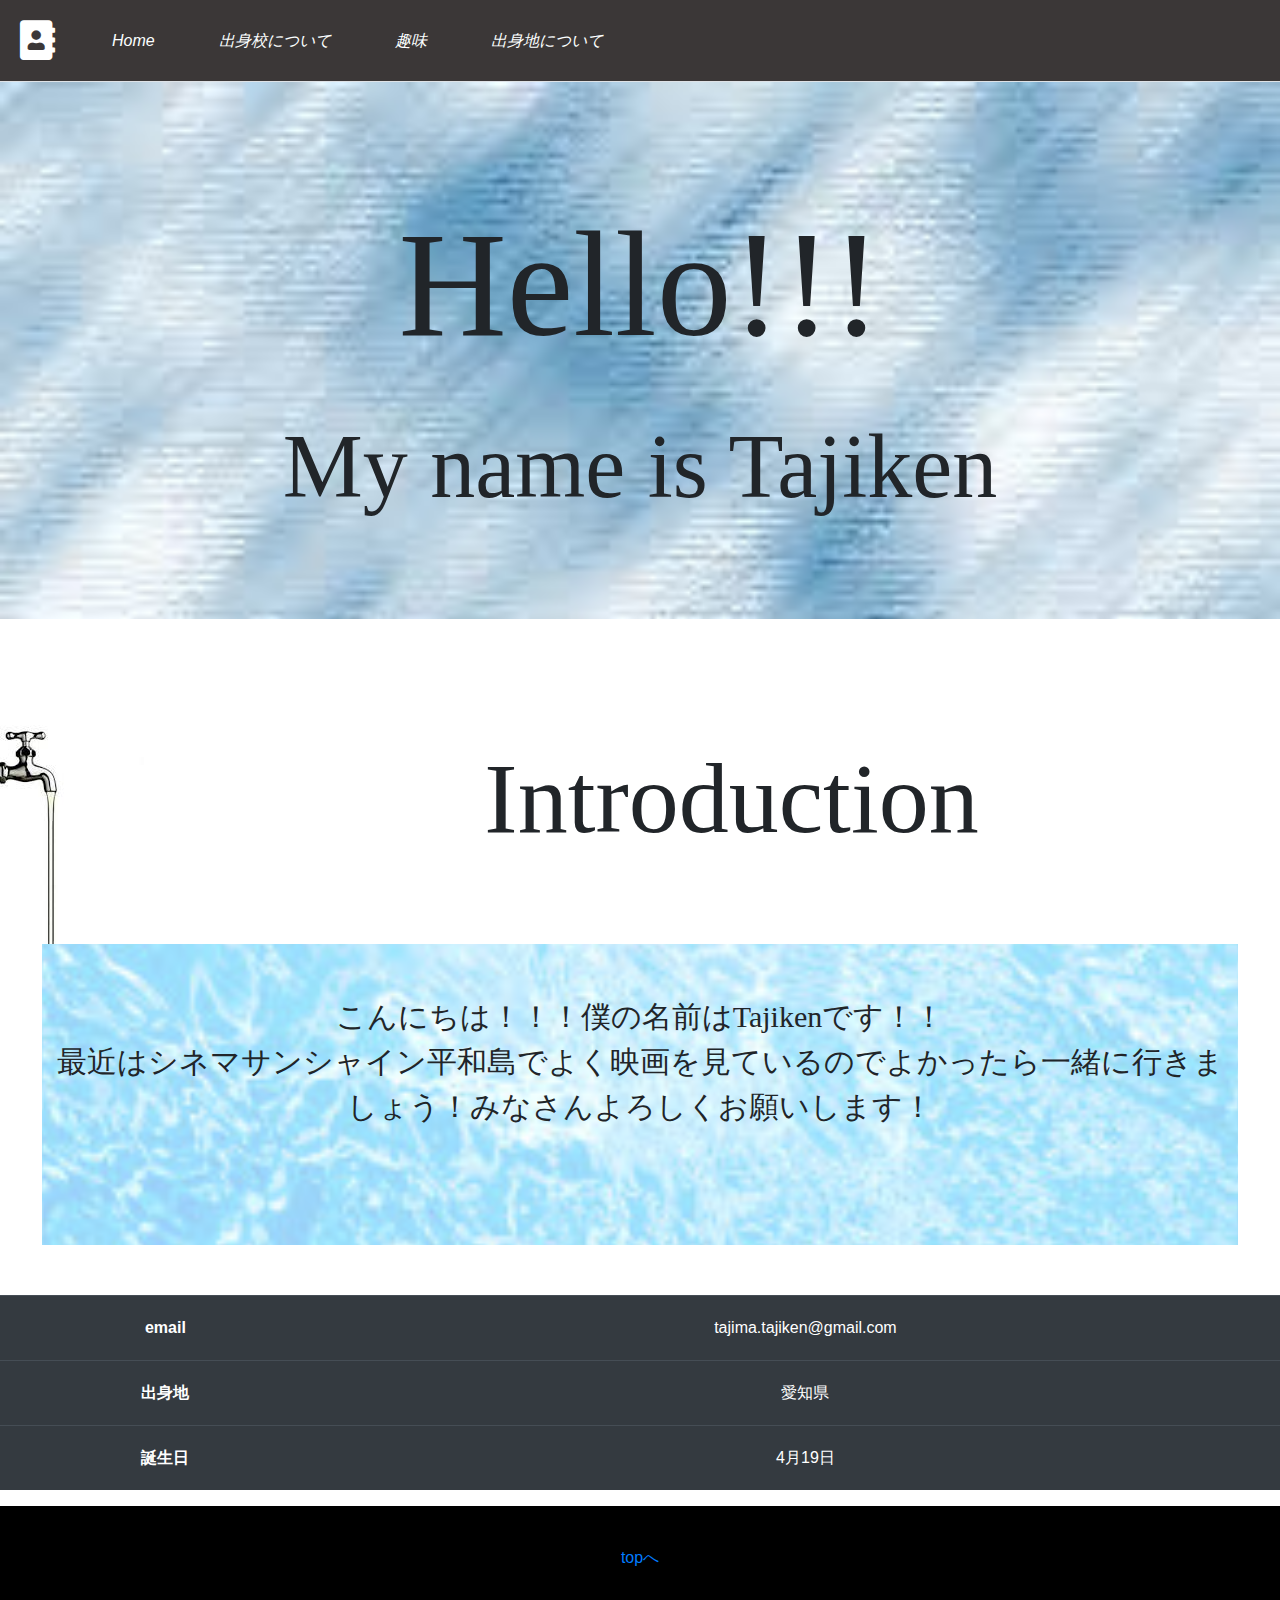
<file: index.html>
<!DOCTYPE html>
<html lang="en">
<head>
    <meta charset="UTF-8">
    <meta name="viewport" content="width=device-width, initial-scale=1.0">
    <meta http-equiv="X-UA-Compatible" content="ie=edge">
    <link rel="stylesheet" href="https://stackpath.bootstrapcdn.com/bootstrap/4.3.1/css/bootstrap.min.css" integrity="sha384-ggOyR0iXCbMQv3Xipma34MD+dH/1fQ784/j6cY/iJTQUOhcWr7x9JvoRxT2MZw1T" crossorigin="anonymous">
    <link rel="stylesheet" href="index.css">
    <script src="https://code.jquery.com/jquery-3.3.1.slim.min.js" integrity="sha384-q8i/X+965DzO0rT7abK41JStQIAqVgRVzpbzo5smXKp4YfRvH+8abtTE1Pi6jizo" crossorigin="anonymous"></script>
    <script src="https://cdnjs.cloudflare.com/ajax/libs/popper.js/1.14.7/umd/popper.min.js" integrity="sha384-UO2eT0CpHqdSJQ6hJty5KVphtPhzWj9WO1clHTMGa3JDZwrnQq4sF86dIHNDz0W1" crossorigin="anonymous"></script>
    <script src="https://stackpath.bootstrapcdn.com/bootstrap/4.3.1/js/bootstrap.min.js" integrity="sha384-JjSmVgyd0p3pXB1rRibZUAYoIIy6OrQ6VrjIEaFf/nJGzIxFDsf4x0xIM+B07jRM" crossorigin="anonymous"></script>
    <title>My homepage</title>
    	
<link rel="stylesheet" href="https://use.fontawesome.com/releases/v5.6.3/css/all.css">
</head>
<body>
    <div class="header">
        <ul class="nav nav-tabs" id="myTab" role="tablist">
            <li class="fas fa-address-book" style="color:white; font-size:40px; margin-right:10px;"></li>
            <li class="nav-item">
                <a class="nav-link" id="home-tab" href="index.html">Home</a>
            </li>
            <li class="nav-item">
                <a class="nav-link" id="school-tab" href="school.html">出身校について</a>
            </li>
            <li class="nav-item">
                <a class="nav-link" id="hobby-tab" href="hobby.html">趣味</a>
            </li>
            <li class="nav-item">
                <a class="nav-link" id="aichi-tab" href="nagoya.html">出身地について</a>
            </li>
        </ul>
        <div class="tab-content" id="myTabContent">
            <div class="tab-pane fade show active" id="home" role="tabpanel" aria-labelledby="home-tab">
                
            </div>
            <div class="tab-pane fade" id="profile" role="tabpanel" aria-labelledby="profile-tab">
                
            </div>
            <div class="tab-pane fade" id="contact" role="tabpanel" aria-labelledby="contact-tab">
                
            </div>
        </div>
    </div>

    <div class="main">
        <div class="contain">
            <p>Hello!!!</p>
            <h2>My name is Tajiken</h2>
        </div>

        <div class="introduce">
            <div class="water">
                <img src="image/background3.jpeg" alt="">
            </div>
            <div class="sign">
                <h1>Introduction</h1>
            </div>
        </div>

        <div class="statement" style="margin-bottom:50px;">
            <p>こんにちは！！！僕の名前はTajikenです！！<br>
                最近はシネマサンシャイン平和島でよく映画を見ているのでよかったら一緒に行きましょう！みなさんよろしくお願いします！<br>
                
            </p>
        </div>

        <div class="tables">
            <table class="table table-dark">
                <tbody>
                    <tr>
                        <th scope="row">email</th>
                        <td>tajima.tajiken@gmail.com</td>
                    </tr>
                    <tr>
                        <th scope="row">出身地</th>
                        <td>愛知県</td>
                    </tr>
                    <tr>
                        <th scope="row">誕生日</th>
                        <td>4月19日</td>
                    </tr>
                </tbody>
            </table>
        </div>
    </div>

    <div class="footer">
        <a href="index.html">topへ</a>
    </div>

</body>
</html>
</file>
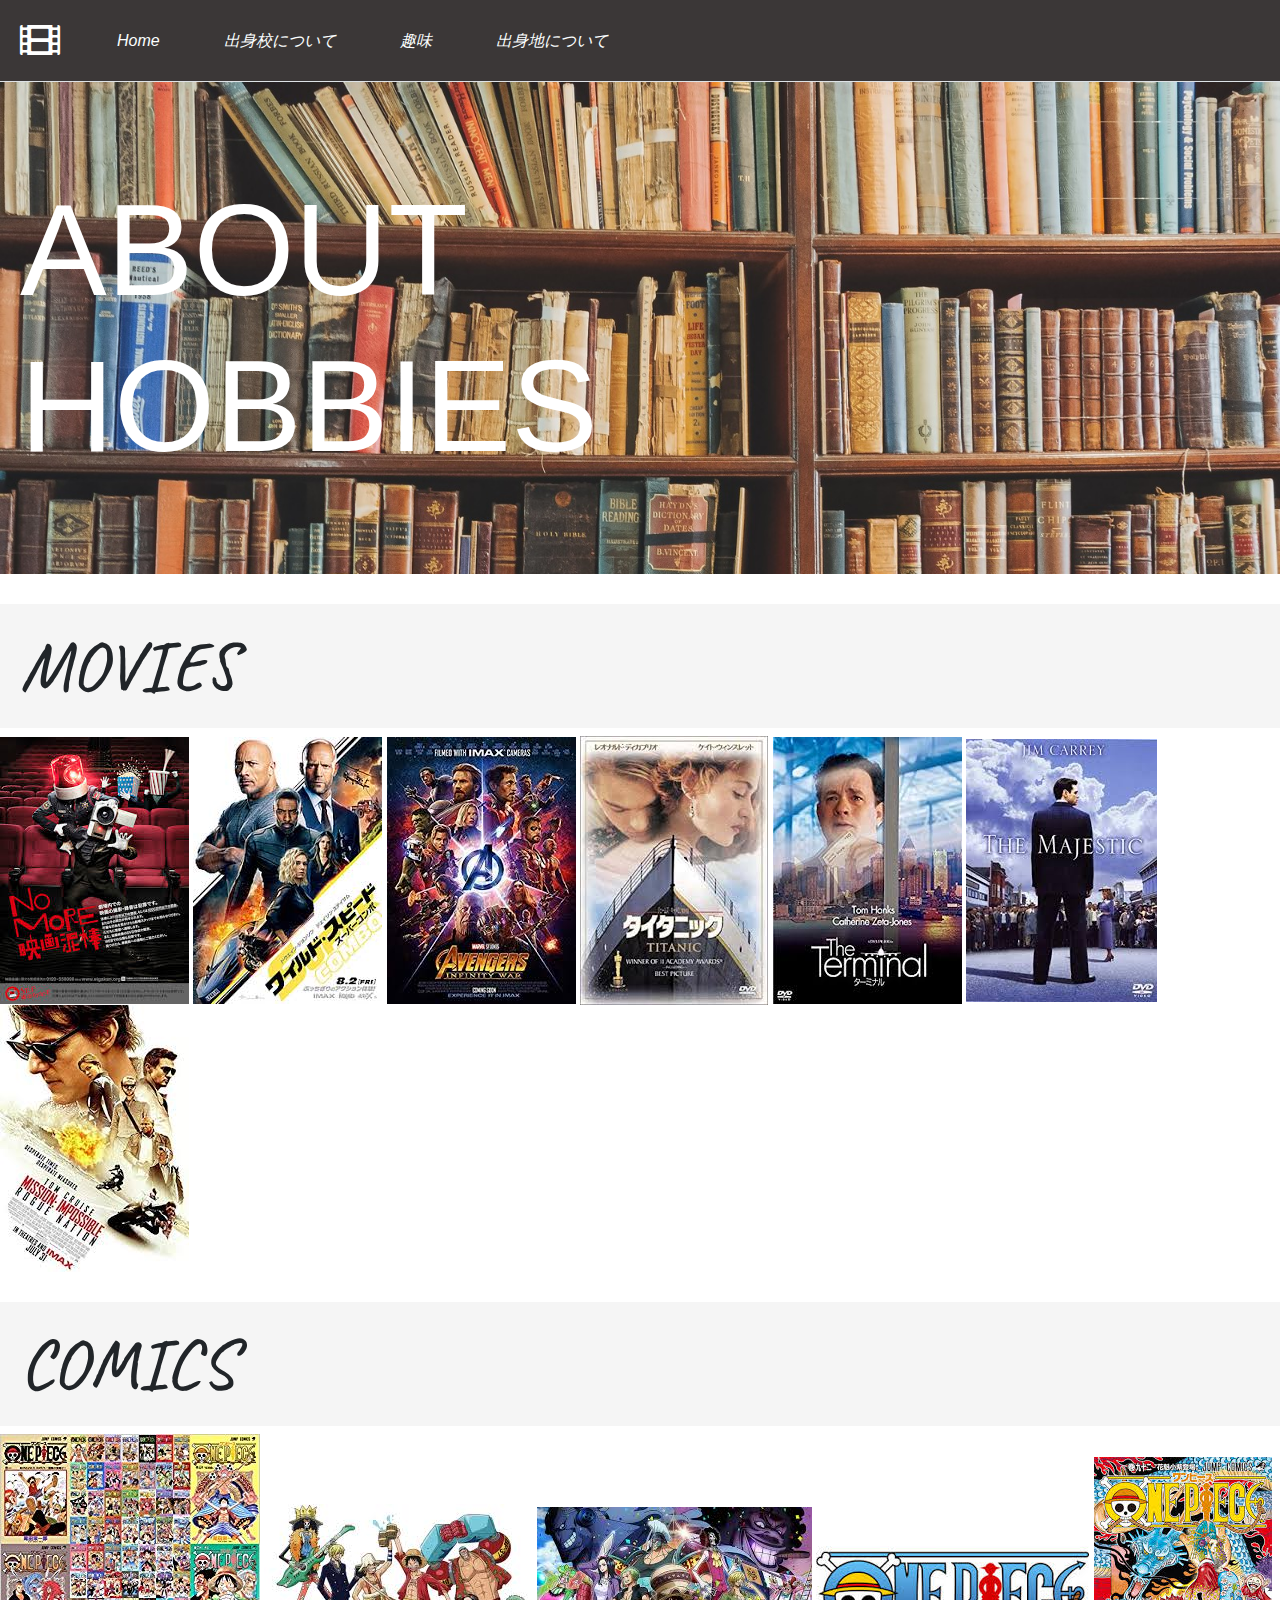
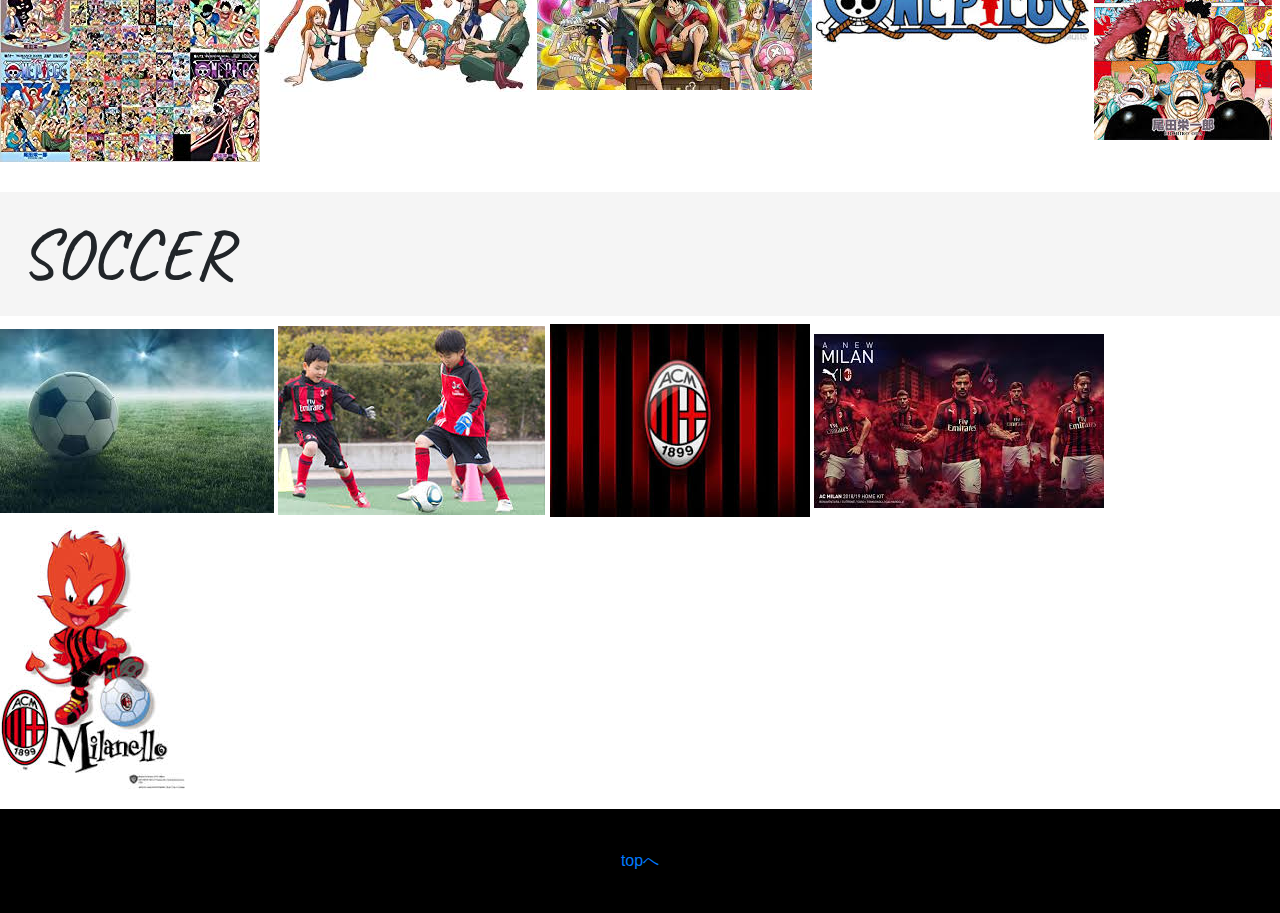
<file: hobby.html>
<!DOCTYPE html>
<html lang="en">
<head>
    <meta charset="UTF-8">
    <meta name="viewport" content="width=device-width, initial-scale=1.0">
    <meta http-equiv="X-UA-Compatible" content="ie=edge">
    <link rel="stylesheet" href="https://stackpath.bootstrapcdn.com/bootstrap/4.3.1/css/bootstrap.min.css" integrity="sha384-ggOyR0iXCbMQv3Xipma34MD+dH/1fQ784/j6cY/iJTQUOhcWr7x9JvoRxT2MZw1T" crossorigin="anonymous">
    <link rel="stylesheet" href="hobby.css">
    	
<link rel="stylesheet" href="https://use.fontawesome.com/releases/v5.6.3/css/all.css">

    <link href="https://fonts.googleapis.com/css?family=Caveat" rel="stylesheet">

    <script src="https://code.jquery.com/jquery-3.3.1.slim.min.js" integrity="sha384-q8i/X+965DzO0rT7abK41JStQIAqVgRVzpbzo5smXKp4YfRvH+8abtTE1Pi6jizo" crossorigin="anonymous"></script>
    <script src="https://cdnjs.cloudflare.com/ajax/libs/popper.js/1.14.7/umd/popper.min.js" integrity="sha384-UO2eT0CpHqdSJQ6hJty5KVphtPhzWj9WO1clHTMGa3JDZwrnQq4sF86dIHNDz0W1" crossorigin="anonymous"></script>
    <script src="https://stackpath.bootstrapcdn.com/bootstrap/4.3.1/js/bootstrap.min.js" integrity="sha384-JjSmVgyd0p3pXB1rRibZUAYoIIy6OrQ6VrjIEaFf/nJGzIxFDsf4x0xIM+B07jRM" crossorigin="anonymous"></script>
    <title>My homepage</title>
</head>
<body>
    <div class="header">
        <ul class="nav nav-tabs" id="myTab" role="tablist">
            <li class="fas fa-film" style="color:white;font-size:40px;margin-right:10px;"></li>
            <li class="nav-item">
                <a class="nav-link" id="home-tab" href="index.html">Home</a>
            </li>
            <li class="nav-item">
                <a class="nav-link" id="school-tab" href="school.html">出身校について</a>
            </li>
            <li class="nav-item">
                <a class="nav-link" id="hobby-tab" href="hobby.html">趣味</a>
            </li>
            <li class="nav-item">
                <a class="nav-link" id="aichi-tab" href="nagoya.html">出身地について</a>
            </li>
        </ul>
        <div class="tab-content" id="myTabContent">
            <div class="tab-pane fade show active" id="home" role="tabpanel" aria-labelledby="home-tab">
                
            </div>
            <div class="tab-pane fade" id="profile" role="tabpanel" aria-labelledby="profile-tab">
                
            </div>
            <div class="tab-pane fade" id="contact" role="tabpanel" aria-labelledby="contact-tab">
                
            </div>
        </div>
    </div>

    <div class="main">
        <div class="contain">
            <h1>ABOUT<br>HOBBIES</h1>
        </div>

        <div class="movies">
            <div class="movie-title">
                <h1>MOVIES</h1>
            </div>

            <div class="movie-contents">
                <img src="image/movie1.jpeg" alt="movie">
                <img src="image/movie2.jpeg" alt="movie">
                <img src="image/movie3.jpeg" alt="movie">
                <img src="image/movie4.jpeg" alt="movie">
                <img src="image/movie5.jpeg" alt="movie">
                <img src="image/movie6.jpeg" alt="movie">
                <img src="image/movie7.jpeg" alt="movie">
            </div>
        </div>

        <div class="comics">
            <div class="comic-title">
                <h1>COMICS</h1>
            </div>

            <div class="comic-contents">
                <img src="image/comic1.jpg" alt="">
                <img src="image/comic2.jpeg" alt="">
                <img src="image/comic3.jpeg" alt="">
                <img src="image/comic4.jpeg" alt="">
                <img src="image/comic5.jpeg" alt="">
            </div>
        </div>

        <div class="soccer">
            <div class="soccer-title">
                <h1>SOCCER</h1>
            </div>

            <div class="soccer-contents">
                <img src="image/soccer.jpeg" alt="">
                <img src="image/soccer2.jpeg" alt="">
                <img src="image/soccer3.jpeg" alt="">
                <img src="image/soccer4.jpeg" alt="">
                <img src="image/soccer5.jpeg" alt="">
            </div>
        </div>
    </div>

    <div class="footer">
        <a href="hobby.html">topへ</a>
    </div>
</body>
</html>
</file>
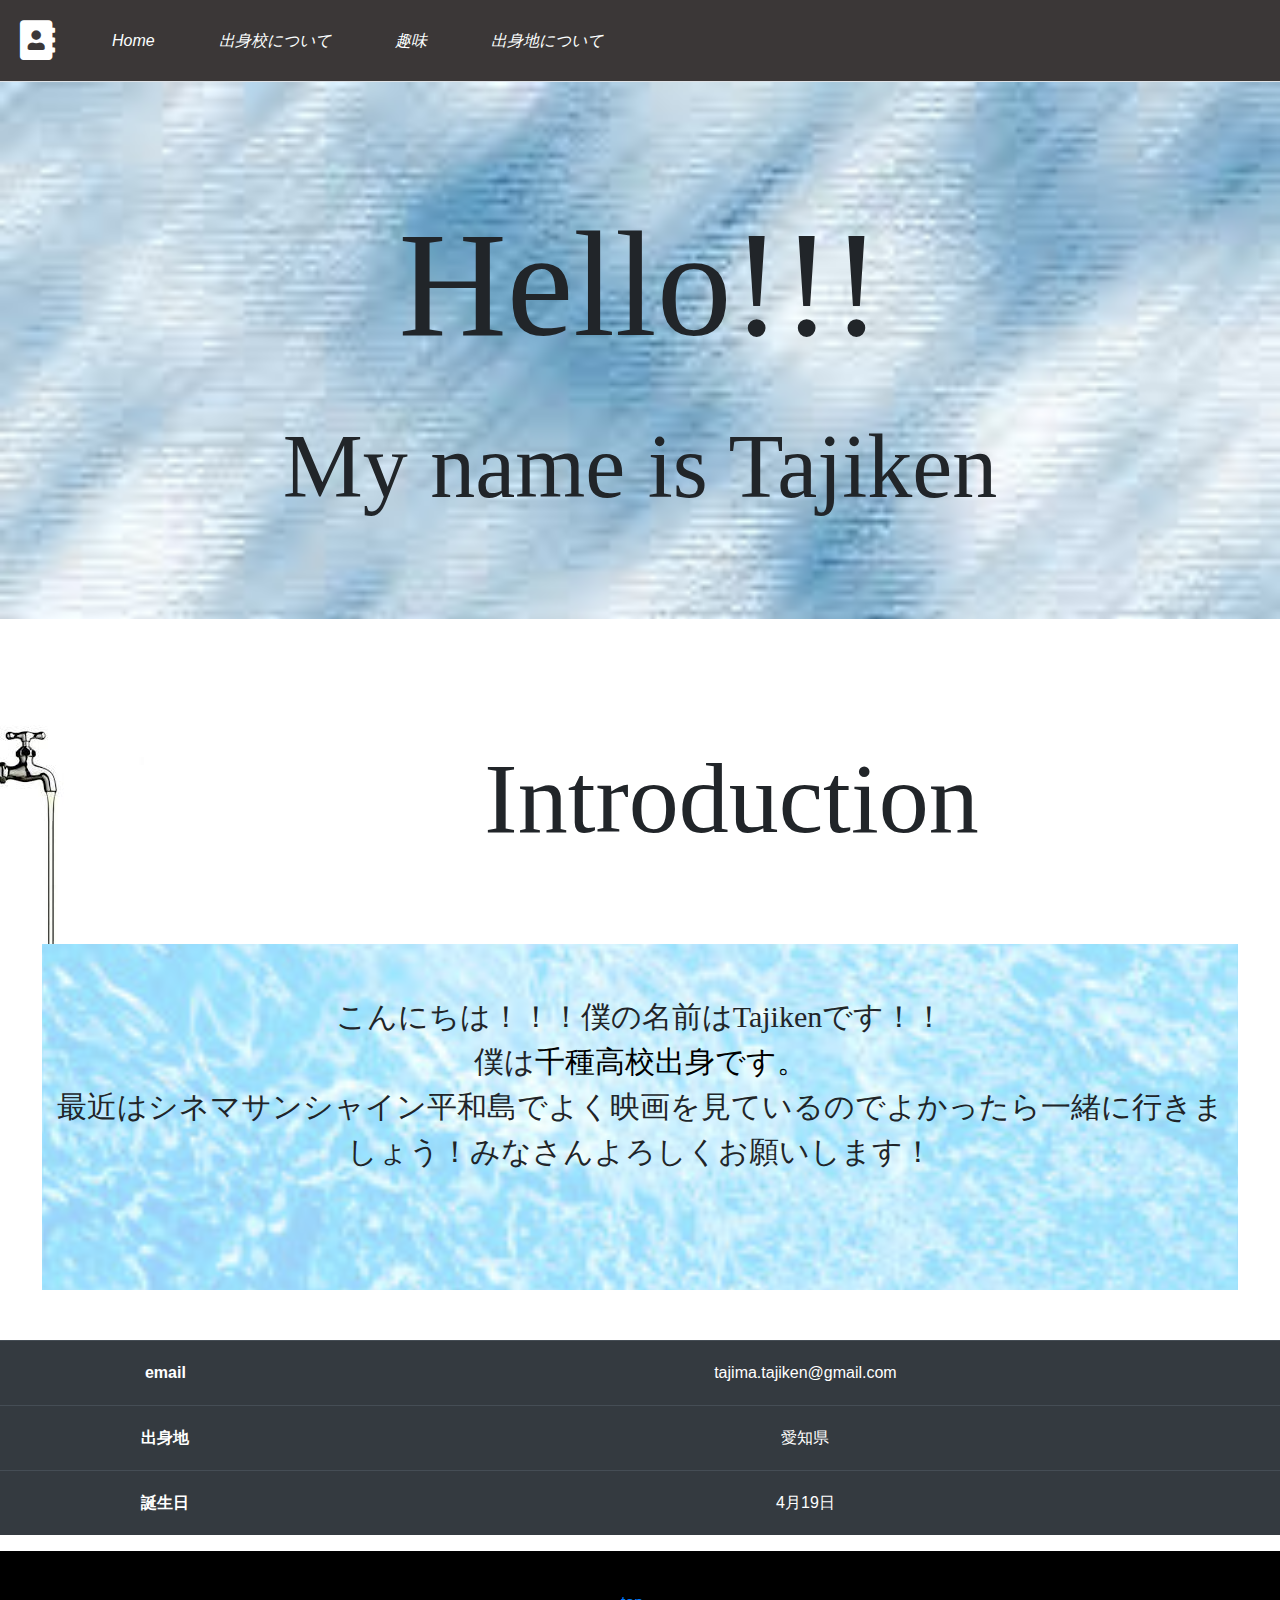
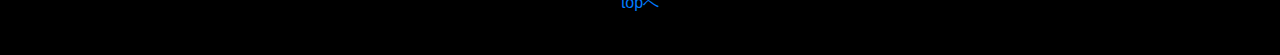
<file: myhomepage.html>
<!DOCTYPE html>
<html lang="en">
<head>
    <meta charset="UTF-8">
    <meta name="viewport" content="width=device-width, initial-scale=1.0">
    <meta http-equiv="X-UA-Compatible" content="ie=edge">
    <link rel="stylesheet" href="https://stackpath.bootstrapcdn.com/bootstrap/4.3.1/css/bootstrap.min.css" integrity="sha384-ggOyR0iXCbMQv3Xipma34MD+dH/1fQ784/j6cY/iJTQUOhcWr7x9JvoRxT2MZw1T" crossorigin="anonymous">
    <link rel="stylesheet" href="myhomepage.css">
    <script src="https://code.jquery.com/jquery-3.3.1.slim.min.js" integrity="sha384-q8i/X+965DzO0rT7abK41JStQIAqVgRVzpbzo5smXKp4YfRvH+8abtTE1Pi6jizo" crossorigin="anonymous"></script>
    <script src="https://cdnjs.cloudflare.com/ajax/libs/popper.js/1.14.7/umd/popper.min.js" integrity="sha384-UO2eT0CpHqdSJQ6hJty5KVphtPhzWj9WO1clHTMGa3JDZwrnQq4sF86dIHNDz0W1" crossorigin="anonymous"></script>
    <script src="https://stackpath.bootstrapcdn.com/bootstrap/4.3.1/js/bootstrap.min.js" integrity="sha384-JjSmVgyd0p3pXB1rRibZUAYoIIy6OrQ6VrjIEaFf/nJGzIxFDsf4x0xIM+B07jRM" crossorigin="anonymous"></script>
    <title>My homepage</title>
    	
<link rel="stylesheet" href="https://use.fontawesome.com/releases/v5.6.3/css/all.css">
</head>
<body>
    <div class="header">
        <ul class="nav nav-tabs" id="myTab" role="tablist">
            <li class="fas fa-address-book" style="color:white; font-size:40px; margin-right:10px;"></li>
            <li class="nav-item">
                <a class="nav-link" id="home-tab" href="myhomepage.html">Home</a>
            </li>
            <li class="nav-item">
                <a class="nav-link" id="school-tab" href="school.html">出身校について</a>
            </li>
            <li class="nav-item">
                <a class="nav-link" id="hobby-tab" href="hobby.html">趣味</a>
            </li>
            <li class="nav-item">
                <a class="nav-link" id="aichi-tab" href="nagoya.html">出身地について</a>
            </li>
        </ul>
        <div class="tab-content" id="myTabContent">
            <div class="tab-pane fade show active" id="home" role="tabpanel" aria-labelledby="home-tab">
                
            </div>
            <div class="tab-pane fade" id="profile" role="tabpanel" aria-labelledby="profile-tab">
                
            </div>
            <div class="tab-pane fade" id="contact" role="tabpanel" aria-labelledby="contact-tab">
                
            </div>
        </div>
    </div>

    <div class="main">
        <div class="contain">
            <p>Hello!!!</p>
            <h2>My name is Tajiken</h2>
        </div>

        <div class="introduce">
            <div class="water">
                <img src="image/background3.jpeg" alt="">
            </div>
            <div class="sign">
                <h1>Introduction</h1>
            </div>
        </div>

        <div class="statement" style="margin-bottom:50px;">
            <p>こんにちは！！！僕の名前はTajikenです！！<br>
                僕は<a href="https://www.minkou.jp/hischool/school/92/">千種高校出身です。</a><br>
                最近はシネマサンシャイン平和島でよく映画を見ているのでよかったら一緒に行きましょう！みなさんよろしくお願いします！<br>
                
            </p>
        </div>

        <div class="tables">
            <table class="table table-dark">
                <tbody>
                    <tr>
                        <th scope="row">email</th>
                        <td>tajima.tajiken@gmail.com</td>
                    </tr>
                    <tr>
                        <th scope="row">出身地</th>
                        <td>愛知県</td>
                    </tr>
                    <tr>
                        <th scope="row">誕生日</th>
                        <td>4月19日</td>
                    </tr>
                </tbody>
            </table>
        </div>
    </div>

    <div class="footer">
        <a href="myhomepage.html">topへ</a>
    </div>

</body>
</html>
</file>
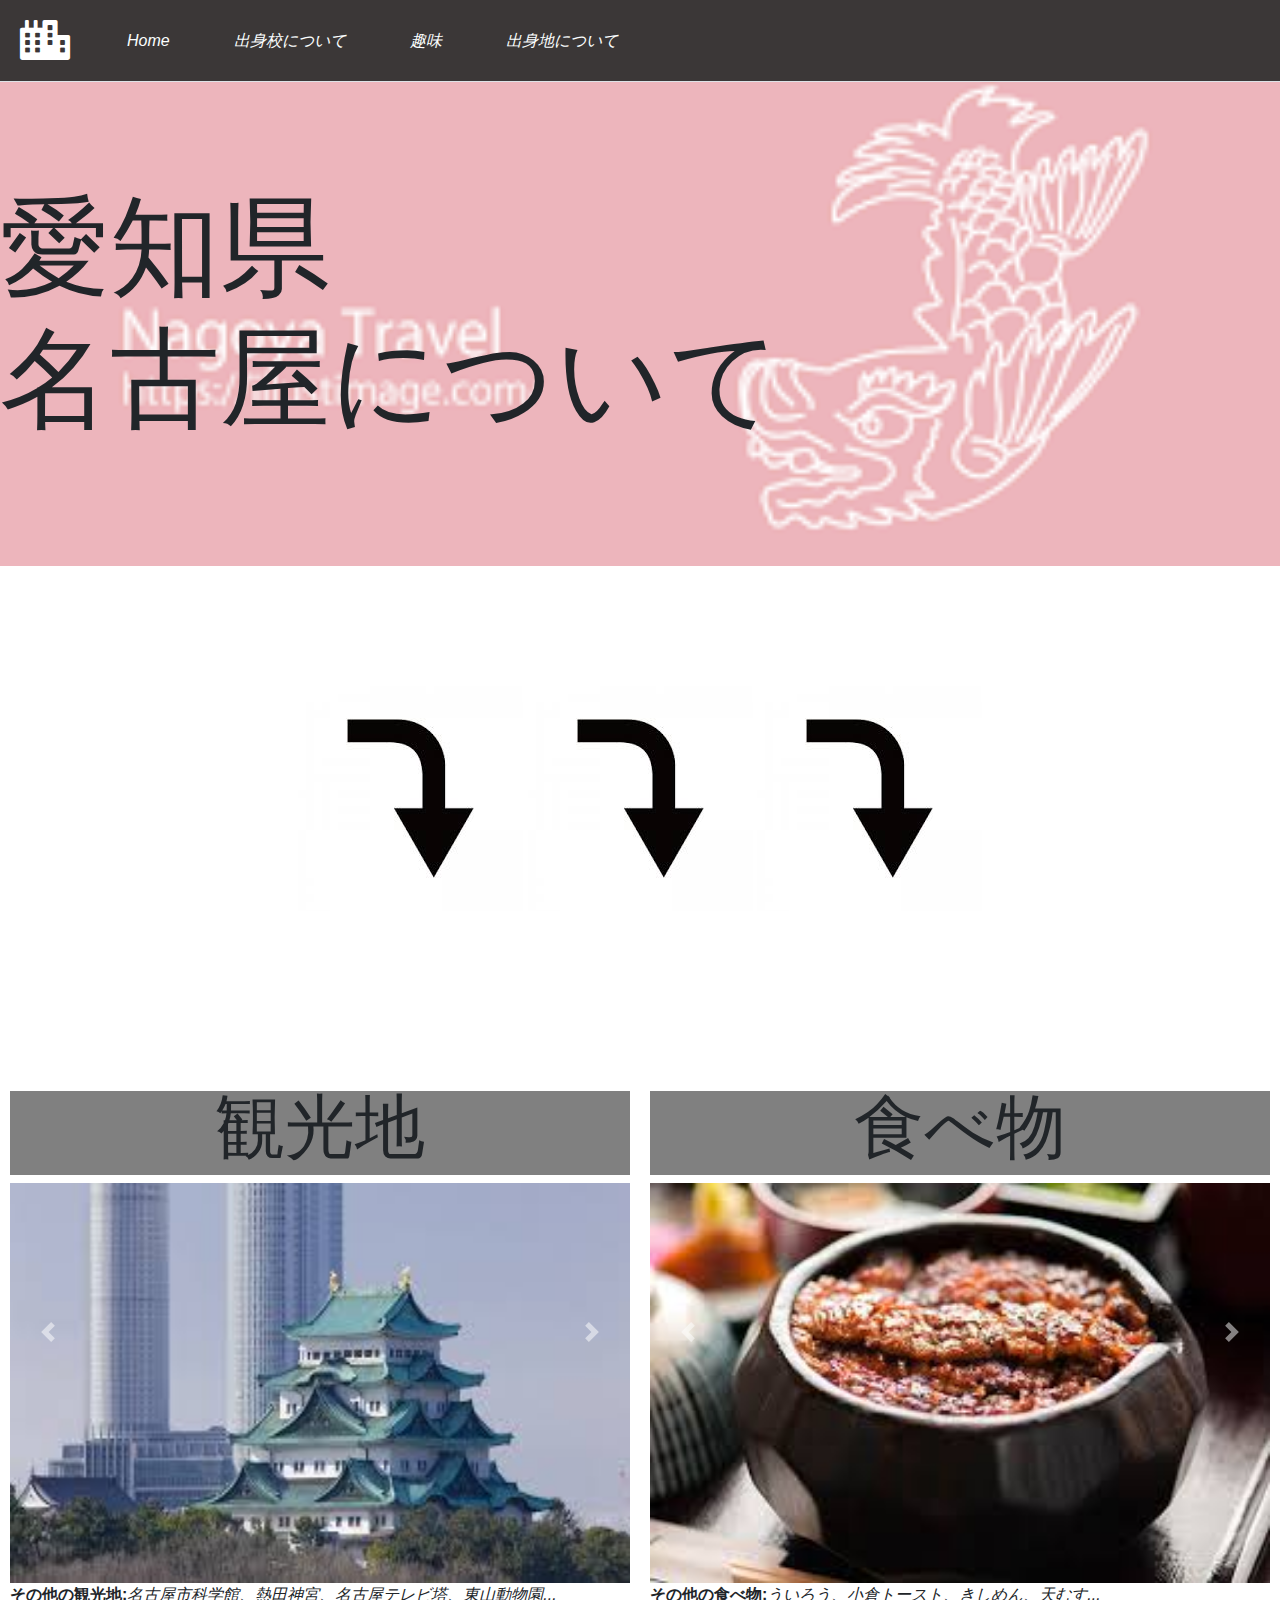
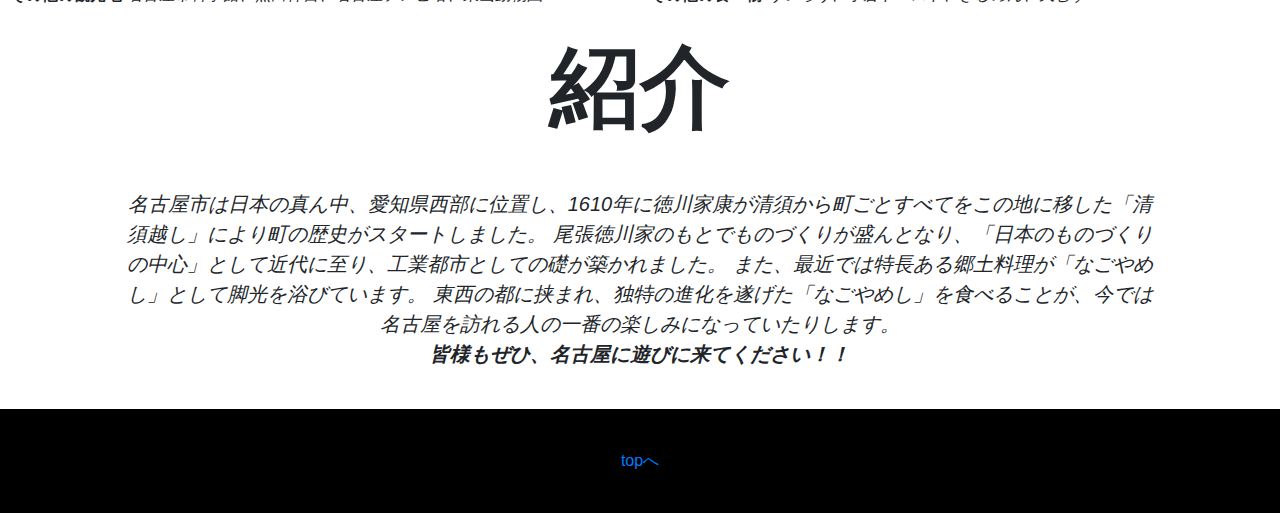
<file: nagoya.html>
<!DOCTYPE html>
<html lang="en">
<head>
    <meta charset="UTF-8">
    <meta name="viewport" content="width=device-width, initial-scale=1.0">
    <meta http-equiv="X-UA-Compatible" content="ie=edge">
    <link rel="stylesheet" href="https://stackpath.bootstrapcdn.com/bootstrap/4.3.1/css/bootstrap.min.css" integrity="sha384-ggOyR0iXCbMQv3Xipma34MD+dH/1fQ784/j6cY/iJTQUOhcWr7x9JvoRxT2MZw1T" crossorigin="anonymous">
    <link rel="stylesheet" href="nagoya.css">
	
    <link rel="stylesheet" href="https://use.fontawesome.com/releases/v5.6.3/css/all.css">
    <script src="https://code.jquery.com/jquery-3.3.1.slim.min.js" integrity="sha384-q8i/X+965DzO0rT7abK41JStQIAqVgRVzpbzo5smXKp4YfRvH+8abtTE1Pi6jizo" crossorigin="anonymous"></script>
    <script src="https://cdnjs.cloudflare.com/ajax/libs/popper.js/1.14.7/umd/popper.min.js" integrity="sha384-UO2eT0CpHqdSJQ6hJty5KVphtPhzWj9WO1clHTMGa3JDZwrnQq4sF86dIHNDz0W1" crossorigin="anonymous"></script>
    <script src="https://stackpath.bootstrapcdn.com/bootstrap/4.3.1/js/bootstrap.min.js" integrity="sha384-JjSmVgyd0p3pXB1rRibZUAYoIIy6OrQ6VrjIEaFf/nJGzIxFDsf4x0xIM+B07jRM" crossorigin="anonymous"></script>
    <title>My homepage</title>
</head>
<body>
    <div class="header">
        <ul class="nav nav-tabs" id="myTab" role="tablist">
                <li class="fas fa-city" style="color:white;margin-right:10px;font-size:40px;"></li>

            <li class="nav-item">
                <a class="nav-link" id="home-tab" href="index.html">Home</a>
            </li>
            <li class="nav-item">
                <a class="nav-link" id="school-tab" href="school.html">出身校について</a>
            </li>
            <li class="nav-item">
                <a class="nav-link" id="hobby-tab" href="hobby.html">趣味</a>
            </li>
            <li class="nav-item">
                <a class="nav-link" id="aichi-tab" href="nagoya.html">出身地について</a>
            </li>
        </ul>
        <div class="tab-content" id="myTabContent">
            <div class="tab-pane fade show active" id="home" role="tabpanel" aria-labelledby="home-tab">
                
            </div>
            <div class="tab-pane fade" id="profile" role="tabpanel" aria-labelledby="profile-tab">
                
            </div>
            <div class="tab-pane fade" id="contact" role="tabpanel" aria-labelledby="contact-tab">
                
            </div>
        </div>
    </div>

    <div class="main">
        <div class="contain">
            <h1>愛知県<br>名古屋について</h1>
        </div>

        <div class="cross">
            <img src="image/cross3.jpeg" alt="">
            <img src="image/cross3.jpeg" alt="">
            <img src="image/cross3.jpeg" alt="">
        </div>

        <div id="carouselExampleFade" class="carousel slide carousel-fade" data-ride="carousel">
            <div class="str">
                <h1>観光地</h1>
            </div>
            <div class="carousel-inner">
                <div class="carousel-item active">
                <img src="image/nagoya3.jpeg" class="d-block w-100" alt="...">
                </div>
                <div class="carousel-item">
                <img src="image/nagoya5.jpeg" class="d-block w-100" alt="...">
                </div>
                <div class="carousel-item">
                <img src="image/nagoya4.jpeg" class="d-block w-100" alt="...">
                </div>
            </div>
            <a class="carousel-control-prev" href="#carouselExampleFade" role="button" data-slide="prev">
                <span class="carousel-control-prev-icon" aria-hidden="true"></span>
                <span class="sr-only">Previous</span>
            </a>
            <a class="carousel-control-next" href="#carouselExampleFade" role="button" data-slide="next">
                <span class="carousel-control-next-icon" aria-hidden="true"></span>
                <span class="sr-only">Next</span>
            </a>
            <div class="detail">
                <p><strong>その他の観光地:</strong><em>名古屋市科学館、熱田神宮、名古屋テレビ塔、東山動物園...</em></p>
            </div>
        </div>

        <div id="carouselExampleInterval" class="carousel slide" data-ride="carousel">
            <div class="str">
                <h1>食べ物</h1>
            </div>
            <div class="carousel-inner">
                <div class="carousel-item active" data-interval="10000">
                    <img src="image/nagoya6.jpeg" class="d-block w-100" alt="...">
                </div>
                <div class="carousel-item" data-interval="2000">
                    <img src="image/nagoya7.jpeg" class="d-block w-100" alt="...">
                </div>
                <div class="carousel-item">
                    <img src="image/nagoya8.jpeg" class="d-block w-100" alt="...">
                </div>
                <div class="carousel-item">
                    <img src="image/nagoya9.jpeg" class="d-block w-100" alt="...">
                </div>
            </div>

            <a class="carousel-control-prev" href="#carouselExampleInterval" role="button" data-slide="prev">
                <span class="carousel-control-prev-icon" aria-hidden="true"></span>
                <span class="sr-only">Previous</span>
            </a>
            <a class="carousel-control-next" href="#carouselExampleInterval" role="button" data-slide="next">
                <span class="carousel-control-next-icon" aria-hidden="true"></span>
                <span class="sr-only">Next</span>
            </a>

            <div class="detail">
                <p><strong>その他の食べ物:</strong><em>ういろう、小倉トースト、きしめん、天むす...</em></p>
            </div>
        </div>
    </div>

    <div class="intro">
        <div class="char">
            <h3>紹介</h3>
        </div>

        <div class="contents">
            <em>名古屋市は日本の真ん中、愛知県西部に位置し、1610年に徳川家康が清須から町ごとすべてをこの地に移した「清須越し」により町の歴史がスタートしました。
                尾張徳川家のもとでものづくりが盛んとなり、「日本のものづくりの中心」として近代に至り、工業都市としての礎が築かれました。
                また、最近では特長ある郷土料理が「なごやめし」として脚光を浴びています。
                東西の都に挟まれ、独特の進化を遂げた「なごやめし」を食べることが、今では名古屋を訪れる人の一番の楽しみになっていたりします。<br>
                <strong>皆様もぜひ、名古屋に遊びに来てください！！</strong>
            </em>
        </div>
    </div>

    <div class="footer">
        <a href="nagoya.html">topへ</a>
    </div>



</body>
</html>
</file>
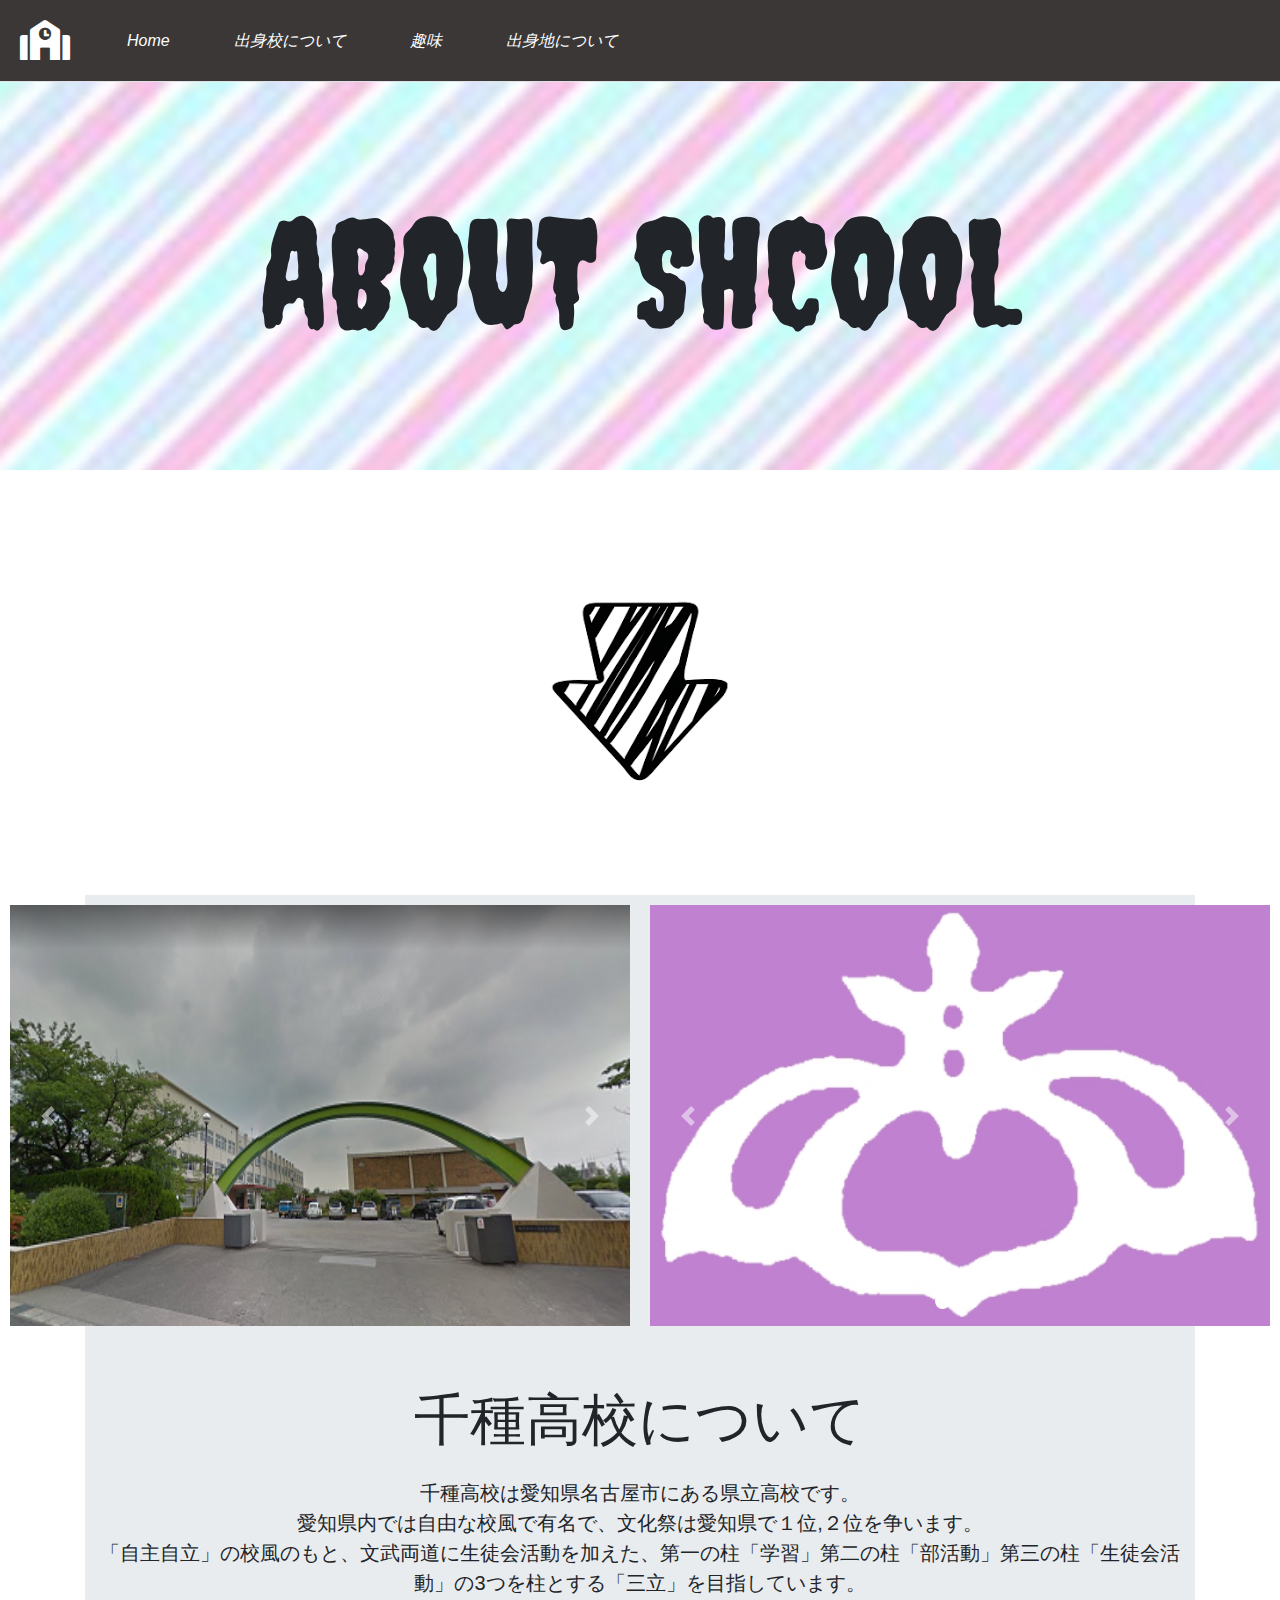
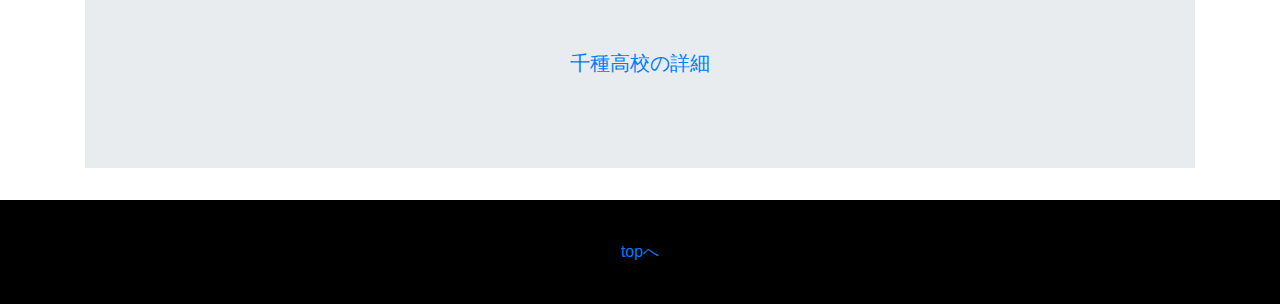
<file: school.html>
<!DOCTYPE html>
<html lang="en">
<head>
    <meta charset="UTF-8">
    <meta name="viewport" content="width=device-width, initial-scale=1.0">
    <meta http-equiv="X-UA-Compatible" content="ie=edge">
    <link rel="stylesheet" href="https://stackpath.bootstrapcdn.com/bootstrap/4.3.1/css/bootstrap.min.css" integrity="sha384-ggOyR0iXCbMQv3Xipma34MD+dH/1fQ784/j6cY/iJTQUOhcWr7x9JvoRxT2MZw1T" crossorigin="anonymous">
    <link rel="stylesheet" href="school.css">

    <link href="https://fonts.googleapis.com/css?family=Creepster" rel="stylesheet">

	
    <link rel="stylesheet" href="https://use.fontawesome.com/releases/v5.6.3/css/all.css">

    <script src="https://code.jquery.com/jquery-3.3.1.slim.min.js" integrity="sha384-q8i/X+965DzO0rT7abK41JStQIAqVgRVzpbzo5smXKp4YfRvH+8abtTE1Pi6jizo" crossorigin="anonymous"></script>
    <script src="https://cdnjs.cloudflare.com/ajax/libs/popper.js/1.14.7/umd/popper.min.js" integrity="sha384-UO2eT0CpHqdSJQ6hJty5KVphtPhzWj9WO1clHTMGa3JDZwrnQq4sF86dIHNDz0W1" crossorigin="anonymous"></script>
    <script src="https://stackpath.bootstrapcdn.com/bootstrap/4.3.1/js/bootstrap.min.js" integrity="sha384-JjSmVgyd0p3pXB1rRibZUAYoIIy6OrQ6VrjIEaFf/nJGzIxFDsf4x0xIM+B07jRM" crossorigin="anonymous"></script>
    <title>My homepage</title>
</head>
<body>
    <div class="header">
        <ul class="nav nav-tabs" id="myTab" role="tablist">
            <li class="fas fa-school" style="color:white;font-size:40px;margin-right:10px;"></li>
            <li class="nav-item">
                <a class="nav-link" id="home-tab" href="index.html">Home</a>
            </li>
            <li class="nav-item">
                <a class="nav-link" id="school-tab" href="school.html">出身校について</a>
            </li>
            <li class="nav-item">
                <a class="nav-link" id="hobby-tab" href="hobby.html">趣味</a>
            </li>
            <li class="nav-item">
                <a class="nav-link" id="aichi-tab" href="nagoya.html">出身地について</a>
            </li>
        </ul>
        <div class="tab-content" id="myTabContent">
            <div class="tab-pane fade show active" id="home" role="tabpanel" aria-labelledby="home-tab">
                
            </div>
            <div class="tab-pane fade" id="profile" role="tabpanel" aria-labelledby="profile-tab">
                
            </div>
            <div class="tab-pane fade" id="contact" role="tabpanel" aria-labelledby="contact-tab">
                
            </div>
        </div>
    </div>

    <div class="main">
        <div class="contain">
            <h1>ABOUT SHCOOL</h1>
        </div>

        <div class="direct">
            <img src="image/direct.png" alt="">
        </div>

        <div class="imagine">
            <div id="carouselExampleControls" class="carousel slide" data-ride="carousel">
                <div class="carousel-inner">
                    <div class="carousel-item active">
                        <img src="image/school1.png" class="d-block w-100" alt="...">
                    </div>
                    <div class="carousel-item">
                        <img src="image/school2.jpeg" class="d-block w-100" alt="...">
                    </div>
                    <div class="carousel-item">
                        <img src="image/school3.jpeg" class="d-block w-100" alt="...">
                    </div>
                </div>
                <a class="carousel-control-prev" href="#carouselExampleControls" role="button" data-slide="prev">
                    <span class="carousel-control-prev-icon" aria-hidden="true"></span>
                    <span class="sr-only">Previous</span>
                </a>
                <a class="carousel-control-next" href="#carouselExampleControls" role="button" data-slide="next">
                    <span class="carousel-control-next-icon" aria-hidden="true"></span>
                    <span class="sr-only">Next</span>
                </a>
            </div>

            <div id="carouselExampleIndicators" class="carousel slide" data-ride="carousel">
                <ol class="carousel-indicators">
                    <li data-target="#carouselExampleIndicators" data-slide-to="0" class="active"></li>
                    <li data-target="#carouselExampleIndicators" data-slide-to="1"></li>
                </ol>
                <div class="carousel-inner">
                    <div class="carousel-item active">
                    <img src="image/school4.png" class="d-block w-100" alt="...">
                    </div>
                    <div class="carousel-item">
                    <img src="image/school5.jpg" class="d-block w-100" alt="...">
                    </div>
                </div>
                <a class="carousel-control-prev" href="#carouselExampleIndicators" role="button" data-slide="prev">
                    <span class="carousel-control-prev-icon" aria-hidden="true"></span>
                    <span class="sr-only">Previous</span>
                </a>
                <a class="carousel-control-next" href="#carouselExampleIndicators" role="button" data-slide="next">
                    <span class="carousel-control-next-icon" aria-hidden="true"></span>
                    <span class="sr-only">Next</span>
                </a>
            </div>
        </div>
    </div>

    <div class="container">
        <div class="jumbotron jumbotron-fluid">
            <div class="container">
                <h1 class="display-4">千種高校について</h1>
                <p class="lead">
                    千種高校は愛知県名古屋市にある県立高校です。<br>
                    愛知県内では自由な校風で有名で、文化祭は愛知県で１位,２位を争います。<br>
                    「自主自立」の校風のもと、文武両道に生徒会活動を加えた、第一の柱「学習」第二の柱「部活動」第三の柱「生徒会活動」の3つを柱とする「三立」を目指しています。<br>
                    <a href="https://www.minkou.jp/hischool/school/92/">千種高校の詳細</a>
                </p>
            </div>
        </div>
    </div>

    <div class="footer">
        <a href="school.html">topへ</a>
    </div>
</body>
</html>
</file>
<file: index.css>
.nav {
    background-color:rgb(59, 55, 55);
    padding:20px;
    font-style:italic;
}
.nav a {
    color:rgb(252, 255, 255);
}

.nav a:hover {
    color:rgb(172, 155, 155);
    opacity:0.7;
}

.nav-item {
    margin-left:30px;
}

.contain {
    text-align:center;
    padding:90px;
    background-image: url("image/background2.png");
    background-size:cover;

}


.contain p {
    width:100%;
    font-size:150px;
    font-family: fantasy;
}
.contain h2 {
    width:100%;
    font-size:90px;
    font-family: fantasy;
}

.introduce {
    margin:50px 0;
}

.water {
    float:left;
}

.sign h1{
    width:100%;
    font-size:100px;
    position:relative;
    top:70px;
    font-family: cursive;
    text-align:center;
}

.statement {
    width:100%;
    float:left;
    padding:50px;
    text-align:center;
    padding-bottom:100px;
    display:block;
    position: relative;
    z-index:1;

}

.statement:after {
    content:"";
    background-image:url('image/water6.jpeg');
    background-position:center;
    background-size:cover;
    opacity:0.4;
    top:0;
    left:0;
    bottom:0;
    right:0;
    position:absolute;
    z-index: -1;
    width:93.5%;
    margin:0 auto;
}
.statement a:link {
    color:black;
}

.statement a:visited {
    color:rgba(49, 147, 192, 0.8);
}


.statement p {
    font-size:30px;
    font-family: 'YuGothic';
}
  
.slider {
    margin-top:30px;
}

.table {
    text-align:center;
    line-height:40px;
}

.footer {
    padding:40px;
    background-color:black;
    text-align:center;
}
</file>
<file: hobby.css>
.nav {
    background-color:rgb(59, 55, 55);
    padding:20px;
    font-style:italic;
}
.nav a {
    color:rgb(252, 255, 255);
}

.nav a:hover {
    color:rgb(172, 155, 155);
    opacity:0.7;
}

.nav-item {
    margin-left:30px;
}

.contain {
    background-image:url('image/book1.jpg');
    background-size:cover;
}

.contain h1 {
    padding:90px 20px;
    font-size:130px;
    color:white;
}

.movie-title,.comic-title,.soccer-title {
    background-color:whitesmoke;
    font-family: 'Caveat', cursive;
}

.movie-title h1,.comic-title h1,.soccer-title h1 {
    margin-top:30px;
    padding:20px;
    font-size:70px;
}

.footer {
    margin-top:20px;
    padding:40px;
    background-color:black;
    text-align:center;
}
</file>
<file: myhomepage.css>
.nav {
    background-color:rgb(59, 55, 55);
    padding:20px;
    font-style:italic;
}
.nav a {
    color:rgb(252, 255, 255);
}

.nav a:hover {
    color:rgb(172, 155, 155);
    opacity:0.7;
}

.nav-item {
    margin-left:30px;
}

.contain {
    text-align:center;
    padding:90px;
    background-image: url("image/background2.png");
    background-size:cover;

}


.contain p {
    width:100%;
    font-size:150px;
    font-family: fantasy;
}
.contain h2 {
    width:100%;
    font-size:90px;
    font-family: fantasy;
}

.introduce {
    margin:50px 0;
}

.water {
    float:left;
}

.sign h1{
    width:100%;
    font-size:100px;
    position:relative;
    top:70px;
    font-family: cursive;
    text-align:center;
}

.statement {
    width:100%;
    float:left;
    padding:50px;
    text-align:center;
    padding-bottom:100px;
    display:block;
    position: relative;
    z-index:1;

}

.statement:after {
    content:"";
    background-image:url('image/water6.jpeg');
    background-position:center;
    background-size:cover;
    opacity:0.4;
    top:0;
    left:0;
    bottom:0;
    right:0;
    position:absolute;
    z-index: -1;
    width:93.5%;
    margin:0 auto;
}
.statement a:link {
    color:black;
}

.statement a:visited {
    color:rgba(49, 147, 192, 0.8);
}


.statement p {
    font-size:30px;
    font-family: 'YuGothic';
}
  
.slider {
    margin-top:30px;
}

.table {
    text-align:center;
    line-height:40px;
}

.footer {
    padding:40px;
    background-color:black;
    text-align:center;
}
</file>
<file: nagoya.css>
.nav {
    background-color:rgb(59, 55, 55);
    padding:20px;
    font-style:italic;
}
.nav a {
    color:rgb(252, 255, 255);
}

.nav a:hover {
    color:rgb(172, 155, 155);
    opacity:0.7;
}

.nav-item {
    margin-left:30px;
}

.contain {
    font-family:"STKaiti", "ヒラギノ明朝 Pro W3", "Hiragino Mincho Pro", serif;
    display:block;
    position: relative;
    z-index:1;
}


.contain:after {
    content:"";
    background-image:url('image/nagoya2.png');
    background-position:center;
    background-size:cover;
    opacity:0.3;
    top:0;
    left:0;
    bottom:0;
    right:0;
    position:absolute;
    z-index: -1;
}


.contain h1{
    font-size:110px;
    padding:100px 0;
    padding-bottom:120px;
}

.cross {
    margin:120px 0;
    text-align:center;
}

.carousel {
    width:50%;
    padding:10px;
    float:left;
}

.d-block {
    height:400px;
}

.str {
    background-color:gray;
    margin-top:50px;
    text-align:center;
}
.str h1 {
    font-size:70px;
    font-family:monospace;
}

.contents{
    font-size:20px;
    text-align:center;
    padding:40px 120px;
}

.char h3{
    text-align:center;
    font-size:90px;
    font-weight:bold;
}


.footer {
    padding:40px;
    background-color:black;
    text-align:center;
}
</file>
<file: school.css>
.nav {
    background-color:rgb(59, 55, 55);
    padding:20px;
    font-style:italic;
}
.nav a {
    color:rgb(252, 255, 255);
}

.nav a:hover {
    color:rgb(172, 155, 155);
    opacity:0.7;
}

.nav-item {
    margin-left:30px;
}

.contain {
    background-image:url('image/cross.png');
    background-size:cover;
    text-align:center;
    padding:100px;
    margin-bottom: 30px;
}

.contain h1 {
    font-size:150px;
    font-family: 'Creepster', cursive;
}

.direct {
    text-align:center;
    padding:70px 0;
    margin-bottom:30px;
}

.carousel {
    width:50%;
    float:left;
    padding:10px;
}
 

.d-block {
    width: 50%;
    height: 421px;
}


.jumbotron {
    text-align:center;
}

.display-4 {
    position: relative;
    margin:15px;
    top:50px;
}

.lead{
    padding:60px 0;
}

.lead a {
    position: relative;
    top:50px;
}

.carousel-indicators li {
    width:15px;
    border-radius: 50%;
    margin: 1px 3px;
    padding:-20px;
    height:15px;
    margin-right:10px;
}

.footer {
    padding:40px;
    background-color:black;
    text-align:center;
}
</file>
